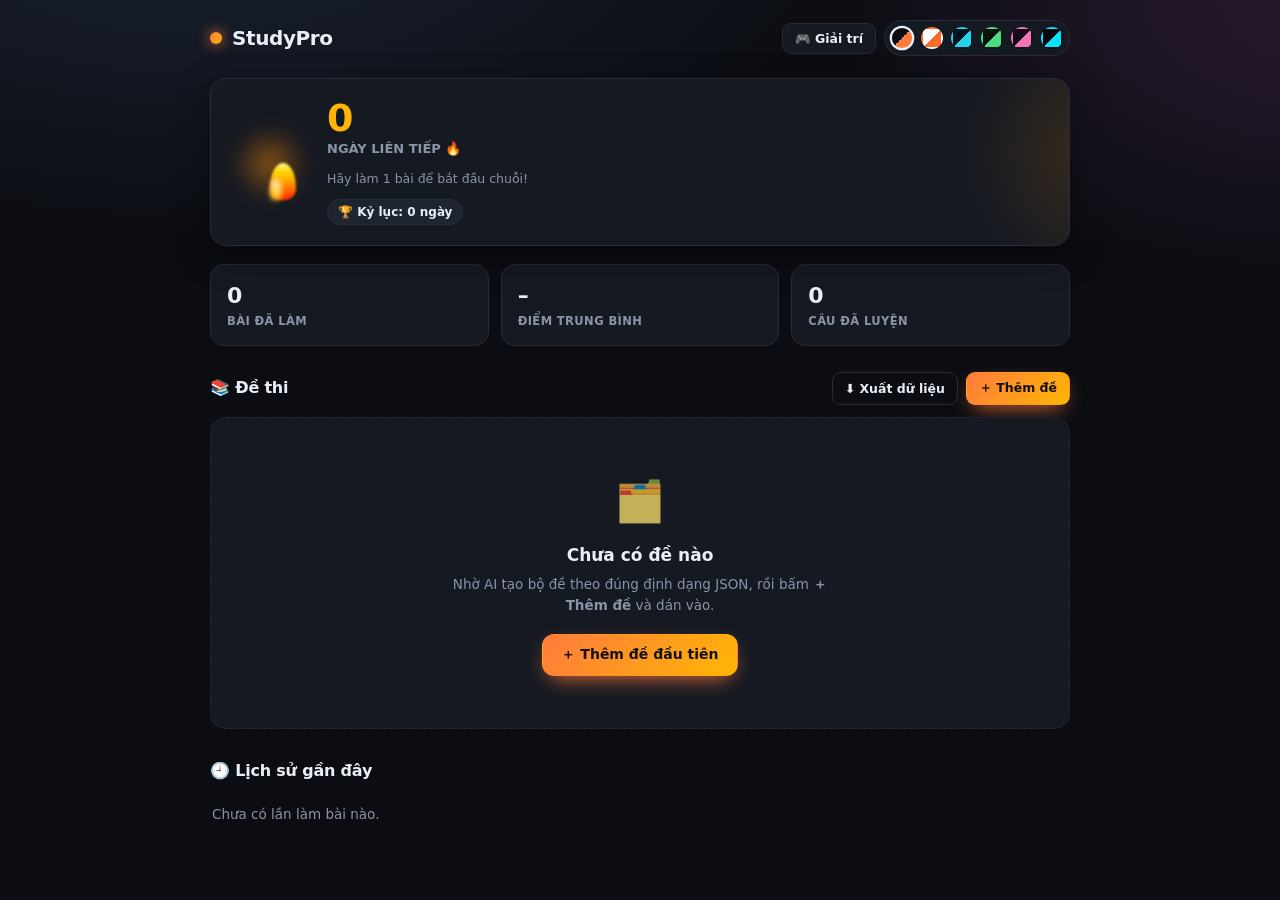
<file: index.html>
<!DOCTYPE html>
<html lang="vi">

<head>
  <meta charset="UTF-8" />
  <meta name="viewport" content="width=device-width,initial-scale=1,viewport-fit=cover" />
  <title>StudyPro — Ôn thi thông minh</title>

  <!--KaTeX + marked-->
  <link rel="stylesheet" href="katex/katex.min.css">
  <script defer src="katex/katex.min.js"></script>
  <script defer src="katex/contrib/auto-render.min.js"></script>
  <script defer src="marked.min.js"></script>
  <!-- PWA Manifest -->
  <link rel="manifest" href="manifest.json">
  <meta name="theme-color" content="#ff7a3d">

  <!-- iOS support -->
  <meta name="apple-mobile-web-app-capable" content="yes">
  <meta name="apple-mobile-web-app-status-bar-style" content="black-translucent">
  <meta name="apple-mobile-web-app-title" content="QuizPro">
  <link rel="apple-touch-icon" href="icon-192.png">

  <!--CSS-->
  <link rel="stylesheet" href="styles.css">

  <!-- JS của app (tải sau DOM) -->
  <script defer src="app.js"></script>
</head>

<body data-theme="dark">

  <!-- ============ MODAL XÁC NHẬN CHUNG ============ -->
  <div class="modal-back" id="confirmModal">
    <div class="modal" role="dialog" aria-modal="true">
      <div class="modal-icon warn" id="cmIcon">⚠️</div>
      <h3 class="modal-title" id="cmTitle"></h3>
      <p class="modal-desc" id="cmDesc"></p>
      <div class="modal-actions" id="cmActions"></div>
    </div>
  </div>

  <!-- ============ MODAL IMPORT ĐỀ THI ============ -->
  <div class="modal-back" id="modalImport">
    <div class="modal" role="dialog" aria-modal="true" style="max-width:560px">
      <h3 class="modal-title" style="text-align:left">Thêm đề thi mới</h3>
      <p class="modal-desc" style="text-align:left">
        Dán JSON bộ đề vào ô dưới. Hỗ trợ 3 loại câu hỏi:
        <b>mcq</b> (trắc nghiệm), <b>truefalse</b> (đúng/sai), <b>short</b> (trả lời ngắn).<br>
        Câu hỏi hỗ trợ <b>Markdown</b> và <b>LaTeX</b>: viết <code>$\frac{1}{3}$</code>
        để hiển thị phân số, <code>```python ... ```</code> cho code block.
      </p> <!-- ================= ĐỀ MẪU ================ -->
      <textarea id="importArea" spellcheck="false" placeholder='{
        
  "title": "Đề ôn tập Vật Lý - Chương 1",
  "subject": "Vật lý",
  "duration": 15,
  "questions": [
    {
      "type": "mcq",
      "question": "Công thức tính động năng là $E_k = \\frac{1}{2}mv^2$. Đại lượng **m** là gì?",
      "options": ["Khối lượng", "Vận tốc", "Gia tốc", "Quãng đường"],
      "answer": 0,
      "explain": "Trong công thức $E_k = \\frac{1}{2}mv^2$, **m** là khối lượng, **v** là vận tốc."
    }
  ]
}'></textarea>
      <div class="modal-actions triple">
        <button class="btn ghost" id="btnLoadDemo">Nạp đề mẫu</button>
        <button class="btn" id="btnImportCancel">Huỷ</button>
        <button class="btn primary" id="btnImportOk">Thêm đề</button>
      </div>
    </div>
  </div>

  <!-- ============ ÂM THANH ============ -->
  <audio id="bgMusic" src="bg_theme.mp3" loop></audio>
  <audio id="clickSfx" src="click_sound.wav" preload="auto"></audio>

  <!-- ============ APP ============ -->
  <div id="app">

    <!-- ============ HOME ============ -->
    <section id="screen-home" class="screen active">
      <div class="wrap">
        <div class="topbar">
          <div class="brand"><span class="dot"></span>StudyPro</div>
          <div class="topbar-right">
            <button class="btn sm" id="btnGames">🎮 Giải trí</button>
            <div class="themes" id="themes"></div>
          </div>
        </div>

        <div class="streak-card">
          <div class="fire" id="fire">
            <div class="glow"></div>
            <div class="flame"></div>
            <div class="flame-in"></div>
            <div class="ember"></div>
            <div class="ember"></div>
            <div class="ember"></div>
          </div>
          <div class="streak-info">
            <div class="streak-num" id="streakNum">0</div>
            <div class="streak-label">NGÀY LIÊN TIẾP 🔥</div>
            <div class="streak-sub" id="streakSub">Hãy làm 1 bài để bắt đầu chuỗi!</div>
            <div class="streak-best" id="streakBest">🏆 Kỷ lục: 0 ngày</div>
          </div>
        </div>

        <div class="stats">
          <div class="stat">
            <div class="v" id="stTotal">0</div>
            <div class="k">Bài đã làm</div>
          </div>
          <div class="stat">
            <div class="v" id="stAvg">–</div>
            <div class="k">Điểm trung bình</div>
          </div>
          <div class="stat">
            <div class="v" id="stQ">0</div>
            <div class="k">Câu đã luyện</div>
          </div>
        </div>

        <div class="sec-head">
          <div class="sec-title">📚 Đề thi <span id="examCount"></span></div>
          <div style="display:flex;gap:8px;flex-wrap:wrap">
            <button class="btn sm ghost" id="btnExport">⬇ Xuất dữ liệu</button>
            <button class="btn sm primary" id="btnImportOpen">＋ Thêm đề</button>
          </div>
        </div>

        <div class="exam-list" id="examList"></div>

        <div class="sec-head" style="margin-top:30px">
          <div class="sec-title">🕘 Lịch sử gần đây</div>
        </div>
        <div class="exam-list" id="historyList"></div>
      </div>
    </section>

    <!-- ============ EXAM ============ -->
    <section id="screen-exam" class="screen">
      <div class="exam-top">
        <div class="exam-top-in">
          <button class="btn sm ghost" id="btnQuit">✕</button>
          <div class="name" id="examName">Đề thi</div>
          <div class="timer" id="timer">--:--</div>
        </div>
      </div>
      <div class="wrap">
        <div class="progressbar"><i id="progBar"></i></div>
        <div id="qContainer"></div>
        <div class="palette" id="palette"></div>
        <div class="q-nav">
          <button class="btn" id="btnPrev">← Câu trước</button>
          <button class="btn primary" id="btnSubmit">Nộp bài</button>
          <button class="btn" id="btnNext">Câu sau →</button>
        </div>
      </div>
    </section>

    <!-- ============ RESULT ============ -->
    <section id="screen-result" class="screen">
      <div class="wrap">
        <div class="result-hero">
          <div class="score-ring">
            <svg viewBox="0 0 120 120">
              <defs>
                <linearGradient id="grad" x1="0%" y1="0%" x2="100%" y2="100%">
                  <stop offset="0%" stop-color="#ff7a3d" />
                  <stop offset="100%" stop-color="#ffb703" />
                </linearGradient>
              </defs>
              <circle class="bgc" cx="60" cy="60" r="52" />
              <circle class="fgc" id="scoreArc" cx="60" cy="60" r="52" stroke-dasharray="326.7"
                stroke-dashoffset="326.7" />
            </svg>
            <div class="score-in">
              <div class="p" id="scorePct">0%</div>
              <div class="s" id="scoreFrac">0/0</div>
            </div>
          </div>
          <h2 id="resultTitle">Hoàn thành!</h2>
          <p id="resultSub"></p>
          <div class="result-stats">
            <div class="rs">
              <div class="v" style="color:var(--good)" id="rsCorrect">0</div>
              <div class="k">Đúng</div>
            </div>
            <div class="rs">
              <div class="v" style="color:var(--bad)" id="rsWrong">0</div>
              <div class="k">Sai</div>
            </div>
            <div class="rs">
              <div class="v" id="rsTime">0:00</div>
              <div class="k">Thời gian</div>
            </div>
            <div class="rs">
              <div class="v" id="rsStreak">0</div>
              <div class="k">Chuỗi 🔥</div>
            </div>
          </div>
        </div>

        <div style="display:flex;gap:10px;flex-wrap:wrap;margin-bottom:20px">
          <button class="btn primary" id="btnRedo">🔄 Làm lại</button>
          <button class="btn" id="btnHome">🏠 Về trang chủ</button>
        </div>

        <div class="sec-head">
          <div class="sec-title">📝 Xem lại bài làm</div>
        </div>
        <div id="reviewList"></div>
      </div>
    </section>

    <!-- ============ GAMES ============ -->
    <section id="screen-games" class="screen">
      <div class="wrap">
        <div class="topbar">
          <div class="brand">🎮 Giải trí</div>
          <button class="btn sm" id="btnBackHome">← Trang chủ</button>
        </div>
        <div class="games-grid" id="gamesGrid"></div>
        <div id="gameStage"></div>
      </div>
    </section>
  </div>

  <div id="toast"></div>

</body>

</html>
</file>
<file: styles.css>
/* ===================== BASE ===================== */
* {
  box-sizing: border-box;
  margin: 0;
  padding: 0;
  -webkit-tap-highlight-color: transparent
}

:root {
  --radius: 16px;
  --font: 'Segoe UI', system-ui, -apple-system, 'Helvetica Neue', Roboto, Arial, sans-serif;
  --shadow: 0 10px 34px rgba(0, 0, 0, .35);
  --t: .22s cubic-bezier(.4, 0, .2, 1);
}

body[data-theme="dark"] {
  --bg: #0b0d12;
  --bg-grad: radial-gradient(1100px 560px at 15% -12%, #1b2333 0%, transparent 62%),
    radial-gradient(900px 500px at 105% 0%, #2a1a30 0%, transparent 58%);
  --card: #151922;
  --card2: #1b2029;
  --chip: #1f2530;
  --text: #e9eef7;
  --muted: #8a94a8;
  --border: #262c38;
  --accent: #ff7a3d;
  --accent2: #ffb703;
  --good: #2ecc71;
  --bad: #ff4d5e;
}

body[data-theme="light"] {
  --bg: #f4f6fb;
  --bg-grad: radial-gradient(1000px 520px at 10% -10%, #e3ecff 0%, transparent 60%),
    radial-gradient(900px 500px at 100% 0%, #ffe9dc 0%, transparent 55%);
  --card: #ffffff;
  --card2: #f7f9fd;
  --chip: #eef2f9;
  --text: #131a26;
  --muted: #6b7688;
  --border: #e2e8f2;
  --accent: #ff6a2b;
  --accent2: #f5a300;
  --good: #16a34a;
  --bad: #e11d48;
  --shadow: 0 10px 30px rgba(20, 40, 80, .10);
}

body[data-theme="ocean"] {
  --bg: #04121c;
  --bg-grad: radial-gradient(1000px 520px at 10% -10%, #0b3a56 0%, transparent 60%),
    radial-gradient(900px 500px at 100% 0%, #0a2a44 0%, transparent 55%);
  --card: #0a1e2c;
  --card2: #0e2739;
  --chip: #123048;
  --text: #e2f4ff;
  --muted: #7fa6bd;
  --border: #133347;
  --accent: #22d3ee;
  --accent2: #38bdf8;
  --good: #34d399;
  --bad: #fb7185;
}

body[data-theme="forest"] {
  --bg: #08130d;
  --bg-grad: radial-gradient(1000px 520px at 10% -10%, #0f3521 0%, transparent 60%),
    radial-gradient(900px 500px at 100% 0%, #123024 0%, transparent 55%);
  --card: #0d1f16;
  --card2: #122a1e;
  --chip: #163325;
  --text: #e6f7ec;
  --muted: #87ab95;
  --border: #1a3a29;
  --accent: #4ade80;
  --accent2: #a3e635;
  --good: #22c55e;
  --bad: #f87171;
}

body[data-theme="sunset"] {
  --bg: #14091a;
  --bg-grad: radial-gradient(1000px 520px at 10% -10%, #3b1340 0%, transparent 60%),
    radial-gradient(900px 500px at 100% 0%, #4a1a1a 0%, transparent 55%);
  --card: #1d0f27;
  --card2: #26142f;
  --chip: #311a3c;
  --text: #fbeaff;
  --muted: #b28fc4;
  --border: #361d45;
  --accent: #f472b6;
  --accent2: #fb923c;
  --good: #4ade80;
  --bad: #fb7185;
}

body[data-theme="neon"] {
  --bg: #050509;
  --bg-grad: radial-gradient(1000px 520px at 10% -10%, #0d2b3a 0%, transparent 60%),
    radial-gradient(900px 500px at 100% 0%, #2b0d3a 0%, transparent 55%);
  --card: #0b0b14;
  --card2: #101019;
  --chip: #15152a;
  --text: #eafcff;
  --muted: #7c8ba3;
  --border: #1e2036;
  --accent: #00e5ff;
  --accent2: #ff00e5;
  --good: #00ffa3;
  --bad: #ff2e63;
}

html,
body {
  height: 100%
}

body {
  font-family: var(--font);
  background: var(--bg);
  background-image: var(--bg-grad);
  background-attachment: fixed;
  color: var(--text);
  transition: background-color .3s, color .3s;
  line-height: 1.55;
  overflow-x: hidden;
}

button {
  font-family: inherit;
  cursor: pointer;
  border: none;
  background: none;
  color: inherit
}

input,
textarea {
  font-family: inherit
}

::selection {
  background: var(--accent);
  color: #fff
}

/* ===================== LAYOUT ===================== */
.screen {
  display: none;
  min-height: 100vh;
  padding: 20px
}

.screen.active {
  display: block;
  animation: fadeUp .35s ease
}

@keyframes fadeUp {
  from {
    opacity: 0;
    transform: translateY(12px)
  }

  to {
    opacity: 1;
    transform: none
  }
}

.wrap {
  max-width: 860px;
  margin: 0 auto
}

/* ===================== TOPBAR ===================== */
.topbar {
  display: flex;
  align-items: center;
  justify-content: space-between;
  gap: 14px;
  margin-bottom: 22px;
  flex-wrap: wrap
}

.brand {
  display: flex;
  align-items: center;
  gap: 10px;
  font-weight: 800;
  font-size: 20px;
  letter-spacing: -.4px
}

.brand .dot {
  width: 12px;
  height: 12px;
  border-radius: 50%;
  background: linear-gradient(135deg, var(--accent), var(--accent2));
  box-shadow: 0 0 14px var(--accent)
}

.topbar-right {
  display: flex;
  align-items: center;
  gap: 8px;
  flex-wrap: wrap
}

.themes {
  display: flex;
  gap: 8px;
  align-items: center;
  background: var(--card);
  border: 1px solid var(--border);
  padding: 6px;
  border-radius: 999px
}

.swatch {
  width: 22px;
  height: 22px;
  border-radius: 50%;
  border: 2px solid transparent;
  transition: var(--t);
  position: relative
}

.swatch:hover {
  transform: scale(1.15)
}

.swatch.on {
  border-color: var(--text);
  transform: scale(1.12)
}

.sw-dark {
  background: linear-gradient(135deg, #0b0d12 50%, #ff7a3d 50%)
}

.sw-light {
  background: linear-gradient(135deg, #ffffff 50%, #ff6a2b 50%)
}

.sw-ocean {
  background: linear-gradient(135deg, #04121c 50%, #22d3ee 50%)
}

.sw-forest {
  background: linear-gradient(135deg, #08130d 50%, #4ade80 50%)
}

.sw-sunset {
  background: linear-gradient(135deg, #14091a 50%, #f472b6 50%)
}

.sw-neon {
  background: linear-gradient(135deg, #050509 50%, #00e5ff 50%)
}

/* ===================== STREAK ===================== */
.streak-card {
  display: flex;
  align-items: center;
  gap: 20px;
  flex-wrap: wrap;
  background: var(--card);
  border: 1px solid var(--border);
  border-radius: var(--radius);
  padding: 20px 22px;
  margin-bottom: 18px;
  box-shadow: var(--shadow);
  position: relative;
  overflow: hidden;
  transition: all 0.3s ease;
}

.streak-card::after {
  content: '';
  position: absolute;
  inset: -40% -20% auto auto;
  width: 280px;
  height: 280px;
  background: radial-gradient(circle, rgba(255, 140, 0, .16), transparent 70%);
  pointer-events: none;
}

.streak-card:hover {
  box-shadow: 0 12px 28px -8px var(--accent);
  border-color: var(--accent);
  transform: translateY(-2px);
}

.streak-info {
  flex: 1;
  min-width: 180px;
  z-index: 1
}

.streak-num {
  font-size: 38px;
  font-weight: 900;
  line-height: 1;
  letter-spacing: -1.5px;
  background: linear-gradient(135deg, var(--accent2), var(--accent));
  -webkit-background-clip: text;
  background-clip: text;
  color: transparent
}

.streak-label {
  font-size: 13px;
  color: var(--muted);
  margin-top: 2px;
  font-weight: 600
}

.streak-sub {
  font-size: 12.5px;
  color: var(--muted);
  margin-top: 10px
}

.streak-sub b {
  color: var(--text)
}

.streak-best {
  display: inline-flex;
  align-items: center;
  gap: 5px;
  background: var(--chip);
  border: 1px solid var(--border);
  padding: 3px 10px;
  border-radius: 999px;
  font-size: 12px;
  font-weight: 700;
  margin-top: 10px;
  transition: all 0.3s ease;
}

.streak-best:hover {
  box-shadow: 0 12px 28px -8px var(--accent);
  border-color: var(--accent);
  transform: translateY(-2px);
}

/* ===================== FIRE ===================== */
.fire {
  position: relative;
  width: 74px;
  height: 84px;
  flex-shrink: 0;
  --s: 1
}

.fire .glow {
  position: absolute;
  left: 50%;
  bottom: 0;
  width: 80px;
  height: 80px;
  transform: translateX(-50%);
  background: radial-gradient(circle, rgba(255, 140, 0, .55), transparent 65%);
  filter: blur(10px);
  animation: pulse 1.8s infinite ease-in-out
}

@keyframes pulse {

  0%,
  100% {
    opacity: .65;
    transform: translateX(-50%) scale(1)
  }

  50% {
    opacity: 1;
    transform: translateX(-50%) scale(1.14)
  }
}

.flame {
  position: absolute;
  bottom: 4px;
  left: 50%;
  transform-origin: 50% 100%;
  width: calc(34px * var(--s));
  height: calc(50px * var(--s));
  background: linear-gradient(to top, #ff2d00 0%, #ff7a00 32%, #ffc400 66%, #fff3a0 100%);
  border-radius: 50% 50% 44% 44% / 68% 68% 32% 32%;
  filter: blur(1.2px) saturate(1.25);
  animation: flick 1.0s infinite alternate ease-in-out
}

.flame-in {
  position: absolute;
  bottom: 4px;
  left: 50%;
  transform-origin: 50% 100%;
  width: calc(16px * var(--s));
  height: calc(28px * var(--s));
  background: linear-gradient(to top, #ffb703, #fff8d0);
  border-radius: 50% 50% 45% 45% / 70% 70% 30% 30%;
  filter: blur(2.4px);
  animation: flick2 .22s infinite alternate ease-in-out
}

@keyframes flick {
  0% {
    transform: translateX(-50%) rotate(-3.5deg) scaleY(1) scaleX(1)
  }

  100% {
    transform: translateX(-50%) rotate(3.5deg) scaleY(1.14) scaleX(.93)
  }
}

@keyframes flick2 {
  0% {
    transform: translateX(-50%) rotate(3deg) scaleY(1.05)
  }

  100% {
    transform: translateX(-50%) rotate(-4deg) scaleY(.88)
  }
}

.ember {
  position: absolute;
  left: 50%;
  bottom: 26px;
  width: 4px;
  height: 4px;
  border-radius: 50%;
  background: #ffc400;
  box-shadow: 0 0 9px 2px rgba(255, 140, 0, .85);
  opacity: 0;
  animation: rise 2.1s infinite ease-out
}

.ember:nth-child(4) {
  animation-delay: 0s;
  margin-left: -8px
}

.ember:nth-child(5) {
  animation-delay: .7s;
  margin-left: 6px
}

.ember:nth-child(6) {
  animation-delay: 1.4s;
  margin-left: -2px
}

@keyframes rise {
  0% {
    opacity: 0;
    transform: translateY(0) scale(.6)
  }

  15% {
    opacity: 1
  }

  100% {
    opacity: 0;
    transform: translateY(-64px) scale(.25) translateX(9px)
  }
}

.fire.cold {
  filter: grayscale(1) brightness(.55);
  --s: .6
}

/* ===================== STATS ===================== */
.stats {
  display: grid;
  grid-template-columns: repeat(auto-fit, minmax(130px, 1fr));
  gap: 12px;
  margin-bottom: 22px
}

.stat {
  background: var(--card);
  border: 1px solid var(--border);
  border-radius: 14px;
  padding: 14px 16px;
  transition: all 0.3s ease;
}

.stat:hover {
  box-shadow: 0 12px 28px -8px var(--accent);
  border-color: var(--accent);
  transform: translateY(-2px);
}

.stat .v {
  font-size: 22px;
  font-weight: 800;
  letter-spacing: -.5px
}

.stat .k {
  font-size: 11.5px;
  color: var(--muted);
  font-weight: 600;
  text-transform: uppercase;
  letter-spacing: .4px
}

/* ===================== SECTION TITLE ===================== */
.sec-head {
  display: flex;
  align-items: center;
  justify-content: space-between;
  gap: 12px;
  margin: 26px 0 12px;
  flex-wrap: wrap
}

.sec-title {
  font-size: 16px;
  font-weight: 800;
  letter-spacing: -.2px;
  display: flex;
  align-items: center;
  gap: 8px
}

.sec-title span {
  color: var(--muted);
  font-weight: 600;
  font-size: 13px
}

/* ===================== BUTTONS ===================== */
.btn {
  display: inline-flex;
  align-items: center;
  justify-content: center;
  gap: 8px;
  padding: 11px 18px;
  border-radius: 12px;
  font-weight: 700;
  font-size: 14px;
  transition: var(--t);
  border: 1px solid var(--border);
  background: var(--card);
  white-space: nowrap
}

.btn:hover {
  transform: translateY(-2px);
  border-color: var(--accent)
}

.btn:active {
  transform: translateY(0) scale(.98)
}

.btn.primary {
  background: linear-gradient(135deg, var(--accent), var(--accent2));
  color: #12100c;
  border-color: transparent;
  box-shadow: 0 8px 22px -8px var(--accent)
}

.btn.primary:hover {
  box-shadow: 0 12px 28px -8px var(--accent)
}

.btn.ghost {
  background: transparent
}

.btn.danger {
  color: var(--bad);
  border-color: color-mix(in srgb, var(--bad) 40%, transparent)
}

.btn.danger:hover {
  background: color-mix(in srgb, var(--bad) 12%, transparent)
}

.btn.sm {
  padding: 7px 12px;
  font-size: 12.5px;
  border-radius: 9px
}

.btn:disabled {
  opacity: .45;
  pointer-events: none
}

/* ===================== EXAM LIST ===================== */
.exam-list {
  display: flex;
  flex-direction: column;
  gap: 12px
}

.exam-item {
  display: flex;
  align-items: center;
  gap: 16px;
  background: var(--card);
  border: 1px solid var(--border);
  border-radius: var(--radius);
  padding: 16px 18px;
  transition: var(--t);
  position: relative;
  overflow: hidden
}

.exam-item::before {
  content: '';
  position: absolute;
  left: 0;
  top: 0;
  bottom: 0;
  width: 4px;
  background: linear-gradient(180deg, var(--accent), var(--accent2));
  opacity: 0;
  transition: var(--t)
}

.exam-item:hover {
  transform: translateY(-2px);
  border-color: color-mix(in srgb, var(--accent) 55%, transparent);
  box-shadow: var(--shadow)
}

.exam-item:hover::before {
  opacity: 1
}

.exam-main {
  flex: 1;
  min-width: 0
}

.exam-title {
  font-weight: 700;
  font-size: 15.5px;
  margin-bottom: 5px;
  overflow: hidden;
  text-overflow: ellipsis;
  white-space: nowrap
}

.exam-meta {
  display: flex;
  gap: 8px;
  flex-wrap: wrap;
  font-size: 12px;
  color: var(--muted);
  align-items: center
}

.tag {
  background: var(--chip);
  border: 1px solid var(--border);
  padding: 2px 9px;
  border-radius: 999px;
  font-weight: 600;
  font-size: 11.5px
}

.tag.score {
  color: var(--good);
  border-color: color-mix(in srgb, var(--good) 40%, transparent)
}

.exam-actions {
  display: flex;
  gap: 8px;
  align-items: center;
  flex-shrink: 0
}

/* ===================== EMPTY ===================== */
.empty {
  text-align: center;
  padding: 52px 20px;
  background: var(--card);
  border: 1px dashed var(--border);
  border-radius: var(--radius);
  transition: var(--t);
}

.empty:hover {
  border-color: var(--accent);
  box-shadow: 0 12px 28px -8px var(--accent);
  transition: var(--t);
}

.empty .big {
  font-size: 40px;
  margin-bottom: 10px;
  opacity: .75
}

.empty h3 {
  font-size: 17px;
  margin-bottom: 6px
}

.empty p {
  color: var(--muted);
  font-size: 13.5px;
  max-width: 400px;
  margin: 0 auto 18px
}

/* ===================== EXAM SCREEN ===================== */
.exam-top {
  position: sticky;
  top: 0;
  z-index: 30;
  background: color-mix(in srgb, var(--bg) 88%, transparent);
  backdrop-filter: blur(14px);
  -webkit-backdrop-filter: blur(14px);
  border-bottom: 1px solid var(--border);
  padding: 12px 20px;
  margin: -20px -20px 20px
}

.exam-top-in {
  max-width: 860px;
  margin: 0 auto;
  display: flex;
  align-items: center;
  gap: 14px
}

.exam-top .name {
  flex: 1;
  min-width: 0;
  font-weight: 700;
  font-size: 14px;
  overflow: hidden;
  text-overflow: ellipsis;
  white-space: nowrap
}

.timer {
  display: flex;
  align-items: center;
  gap: 7px;
  background: var(--chip);
  border: 1px solid var(--border);
  padding: 7px 14px;
  border-radius: 999px;
  font-weight: 800;
  font-variant-numeric: tabular-nums;
  font-size: 15px;
  transition: var(--t)
}

.timer.warn {
  color: #fff;
  background: var(--bad);
  border-color: transparent;
  animation: beat 1s infinite
}

@keyframes beat {

  0%,
  100% {
    transform: scale(1)
  }

  50% {
    transform: scale(1.06)
  }
}

.progressbar {
  height: 5px;
  background: var(--chip);
  border-radius: 999px;
  overflow: hidden;
  margin-bottom: 20px
}

.progressbar i {
  display: block;
  height: 100%;
  background: linear-gradient(90deg, var(--accent), var(--accent2));
  border-radius: 999px;
  transition: width .3s ease;
  width: 0
}

.q-card {
  background: var(--card);
  border: 1px solid var(--border);
  border-radius: var(--radius);
  padding: 24px;
  box-shadow: var(--shadow);
  animation: qIn .28s ease
}

@keyframes qIn {
  from {
    opacity: 0;
    transform: translateX(14px)
  }

  to {
    opacity: 1;
    transform: none
  }
}

.q-head {
  display: flex;
  align-items: center;
  gap: 10px;
  margin-bottom: 16px;
  flex-wrap: wrap
}

.q-num {
  background: linear-gradient(135deg, var(--accent), var(--accent2));
  color: #12100c;
  font-weight: 900;
  font-size: 12.5px;
  padding: 4px 12px;
  border-radius: 999px
}

.q-type {
  font-size: 11.5px;
  color: var(--muted);
  font-weight: 700;
  text-transform: uppercase;
  letter-spacing: .5px
}

.q-text {
  font-size: 17px;
  font-weight: 600;
  line-height: 1.6;
  margin-bottom: 20px;
  white-space: normal
}

.opts {
  display: flex;
  flex-direction: column;
  gap: 10px
}

.opt {
  display: flex;
  align-items: flex-start;
  gap: 12px;
  text-align: left;
  padding: 14px 16px;
  border-radius: 12px;
  border: 1.5px solid var(--border);
  background: var(--card2);
  transition: var(--t);
  font-size: 14.5px;
  line-height: 1.5;
  width: 100%
}

.opt:hover {
  border-color: var(--accent);
  transform: translateX(3px)
}

.opt-key {
  width: 26px;
  height: 26px;
  border-radius: 8px;
  background: var(--chip);
  border: 1px solid var(--border);
  display: grid;
  place-items: center;
  font-weight: 800;
  font-size: 12.5px;
  flex-shrink: 0;
  transition: var(--t)
}

.opt.selected {
  border-color: var(--accent);
  background: color-mix(in srgb, var(--accent) 12%, var(--card2))
}

.opt.selected .opt-key {
  background: linear-gradient(135deg, var(--accent), var(--accent2));
  color: #12100c;
  border-color: transparent
}

.opt-text {
  flex: 1;
  padding-top: 2px
}

.short-input {
  width: 100%;
  padding: 15px 18px;
  border-radius: 12px;
  border: 1.5px solid var(--border);
  background: var(--card2);
  color: var(--text);
  font-size: 16px;
  outline: none;
  transition: var(--t)
}

.short-input:focus {
  border-color: var(--accent);
  box-shadow: 0 0 0 4px color-mix(in srgb, var(--accent) 18%, transparent)
}

.q-nav {
  display: flex;
  gap: 10px;
  justify-content: space-between;
  margin-top: 20px;
  align-items: center
}

.palette {
  display: flex;
  flex-wrap: wrap;
  gap: 7px;
  margin-top: 22px;
  justify-content: center
}

.pal {
  width: 34px;
  height: 34px;
  border-radius: 10px;
  border: 1.5px solid var(--border);
  background: var(--card);
  font-size: 12.5px;
  font-weight: 700;
  color: var(--muted);
  transition: var(--t);
  display: grid;
  place-items: center
}

.pal:hover {
  border-color: var(--accent);
  transform: translateY(-2px)
}

.pal.done {
  background: color-mix(in srgb, var(--accent) 22%, var(--card));
  color: var(--text);
  border-color: color-mix(in srgb, var(--accent) 55%, transparent)
}

.pal.cur {
  border-color: var(--accent);
  box-shadow: 0 0 0 3px color-mix(in srgb, var(--accent) 25%, transparent);
  color: var(--text)
}

/* ===================== RICH TEXT (Markdown + LaTeX) ===================== */
.rich h1,
.rich h2,
.rich h3,
.rich h4 {
  margin: 14px 0 8px;
  font-weight: 800;
  letter-spacing: -.3px;
  line-height: 1.35
}

.rich h1 {
  font-size: 1.4em
}

.rich h2 {
  font-size: 1.25em
}

.rich h3 {
  font-size: 1.12em
}

.rich h4 {
  font-size: 1em
}

.rich p {
  margin: 6px 0
}

.rich p:first-child {
  margin-top: 0
}

.rich p:last-child {
  margin-bottom: 0
}

.rich strong,
.rich b {
  font-weight: 800;
  color: var(--accent2);
  background: linear-gradient(120deg,
      color-mix(in srgb, var(--accent) 22%, transparent),
      color-mix(in srgb, var(--accent2) 22%, transparent));
  padding: 1px 6px;
  border-radius: 5px;
  text-shadow: 0 0 14px color-mix(in srgb, var(--accent) 55%, transparent);
}

.rich em,
.rich i {
  font-style: italic;
  color: var(--muted)
}

.rich ul,
.rich ol {
  margin: 8px 0;
  padding-left: 22px
}

.rich li {
  margin: 3px 0
}

.rich blockquote {
  margin: 10px 0;
  padding: 8px 14px;
  border-left: 3px solid var(--accent);
  background: var(--chip);
  border-radius: 6px;
  color: var(--muted);
}

.rich a {
  color: var(--accent);
  text-decoration: underline
}

.rich hr {
  border: none;
  border-top: 1px solid var(--border);
  margin: 14px 0
}

.rich table {
  border-collapse: collapse;
  margin: 10px 0;
  font-size: .95em
}

.rich th,
.rich td {
  border: 1px solid var(--border);
  padding: 6px 10px;
  text-align: left
}

.rich th {
  background: var(--chip);
  font-weight: 700
}

.rich code {
  font-family: ui-monospace, 'SF Mono', Consolas, monospace;
  font-size: .9em;
  background: var(--chip);
  color: var(--accent2);
  padding: 2px 7px;
  border-radius: 6px;
  border: 1px solid var(--border);
  word-break: break-word;
}

/* ----- CODE BLOCK LỬA CHÁY ----- */
.rich pre {
  position: relative;
  margin: 14px 0;
  padding: 18px 20px 18px 20px;
  border-radius: 14px;
  overflow-x: auto;
  background: #0a0a12;
  border: 2px solid transparent;
  background-image:
    linear-gradient(#0a0a12, #0a0a12),
    linear-gradient(135deg, #ff2d00, #ff7a00, #ffc400, #ff9a00, #ff2d00);
  background-origin: border-box;
  background-clip: padding-box, border-box;
  background-size: 100% 100%, 300% 300%;
  animation: fireBorder 4s linear infinite;
  box-shadow:
    0 0 22px color-mix(in srgb, #ff7a00 38%, transparent),
    0 0 46px color-mix(in srgb, #ff2d00 22%, transparent),
    inset 0 0 28px color-mix(in srgb, #ff7a00 9%, transparent);
}

.rich pre::before {
  content: '';
  position: absolute;
  inset: -10px;
  border-radius: 22px;
  background: radial-gradient(ellipse at center, rgba(255, 122, 0, 0.20), transparent 70%);
  z-index: -1;
  pointer-events: none;
  animation: fireGlow 2s ease-in-out infinite alternate;
}

.rich pre::after {
  content: '';
  position: absolute;
  left: 0;
  right: 0;
  bottom: -4px;
  height: 16px;
  background: radial-gradient(ellipse at 50% 0, rgba(255, 140, 0, 0.55), transparent 70%);
  filter: blur(7px);
  pointer-events: none;
}

@keyframes fireBorder {
  0% {
    background-position: 0 0, 0% 50%
  }

  100% {
    background-position: 0 0, 200% 50%
  }
}

@keyframes fireGlow {
  from {
    opacity: .6
  }

  to {
    opacity: 1
  }
}

.rich pre code {
  background: transparent;
  border: none;
  padding: 0;
  color: #e8eef7;
  font-size: 13px;
  line-height: 1.65;
  text-shadow: none;
  font-weight: 500;
}

/* KaTeX tweaks */
.katex {
  font-size: 1.05em !important
}

.katex-display {
  margin: 12px 0 !important;
  overflow-x: auto;
  overflow-y: hidden;
  padding: 6px 0;
}

/* ===================== RESULT ===================== */
.result-hero {
  text-align: center;
  background: var(--card);
  border: 1px solid var(--border);
  border-radius: var(--radius);
  padding: 34px 24px;
  box-shadow: var(--shadow);
  margin-bottom: 20px;
  position: relative;
  overflow: hidden
}

.score-ring {
  width: 150px;
  height: 150px;
  margin: 0 auto 16px;
  position: relative
}

.score-ring svg {
  transform: rotate(-90deg);
  width: 100%;
  height: 100%
}

.score-ring circle {
  fill: none;
  stroke-width: 11;
  stroke-linecap: round
}

.score-ring .bgc {
  stroke: var(--chip)
}

.score-ring .fgc {
  stroke: url(#grad);
  transition: stroke-dashoffset 1s cubic-bezier(.4, 0, .2, 1)
}

.score-in {
  position: absolute;
  inset: 0;
  display: grid;
  place-items: center
}

.score-in .p {
  font-size: 36px;
  font-weight: 900;
  letter-spacing: -1.5px;
  line-height: 1
}

.score-in .s {
  font-size: 12.5px;
  color: var(--muted);
  font-weight: 700;
  margin-top: 2px
}

.result-hero h2 {
  font-size: 21px;
  margin-bottom: 6px
}

.result-hero p {
  color: var(--muted);
  font-size: 13.5px
}

.result-stats {
  display: flex;
  justify-content: center;
  gap: 26px;
  margin-top: 20px;
  flex-wrap: wrap
}

.rs {
  text-align: center
}

.rs .v {
  font-size: 19px;
  font-weight: 800
}

.rs .k {
  font-size: 11.5px;
  color: var(--muted);
  font-weight: 600;
  text-transform: uppercase;
  letter-spacing: .4px
}

.review-item {
  background: var(--card);
  border: 1px solid var(--border);
  border-left-width: 4px;
  border-radius: 12px;
  padding: 16px 18px;
  margin-bottom: 11px
}

.review-item.ok {
  border-left-color: var(--good)
}

.review-item.no {
  border-left-color: var(--bad)
}

.rv-head {
  display: flex;
  gap: 10px;
  align-items: flex-start;
  margin-bottom: 10px;
  font-weight: 600;
  font-size: 14.5px;
  line-height: 1.55
}

.rv-icon {
  flex-shrink: 0;
  width: 22px;
  height: 22px;
  border-radius: 50%;
  display: grid;
  place-items: center;
  font-size: 12px;
  font-weight: 900;
  color: #fff;
  margin-top: 1px
}

.rv-icon.ok {
  background: var(--good)
}

.rv-icon.no {
  background: var(--bad)
}

.rv-q {
  flex: 1;
  min-width: 0
}

.rv-line {
  font-size: 13.5px;
  margin-top: 5px;
  padding-left: 32px;
  color: var(--muted)
}

.rv-line b {
  color: var(--text);
  font-weight: 700
}

.rv-line.good b {
  color: var(--good)
}

.rv-line.bad b {
  color: var(--bad)
}

.rv-explain {
  font-size: 13px;
  color: var(--muted);
  margin-top: 9px;
  padding: 9px 12px;
  background: var(--chip);
  border-radius: 9px;
  border-left: 2px solid var(--accent);
  margin-left: 32px;
  line-height: 1.6
}

.ans-given {
  font-weight: 800;
  color: var(--text)
}

/* ===================== MODAL ===================== */
.modal-back {
  position: fixed;
  inset: 0;
  z-index: 1000;
  background: color-mix(in srgb, var(--bg) 62%, transparent);
  backdrop-filter: blur(10px);
  -webkit-backdrop-filter: blur(10px);
  display: grid;
  place-items: center;
  padding: 20px;
  opacity: 0;
  pointer-events: none;
  transition: opacity .22s cubic-bezier(.4, 0, .2, 1);
}

.modal-back.show {
  opacity: 1;
  pointer-events: auto
}

.modal {
  width: 100%;
  max-width: 420px;
  background: var(--card);
  border: 1px solid var(--border);
  border-radius: var(--radius);
  box-shadow: var(--shadow);
  padding: 26px 24px 22px;
  position: relative;
  overflow: hidden;
  transform: translateY(18px) scale(.96);
  opacity: 0;
  transition: transform .28s cubic-bezier(.34, 1.4, .5, 1), opacity .22s ease;
}

.modal-back.show .modal {
  transform: translateY(0) scale(1);
  opacity: 1
}

/* Vệt sáng gradient phía trên */
.modal::before {
  content: '';
  position: absolute;
  top: 0;
  left: 0;
  right: 0;
  height: 3px;
  background: linear-gradient(90deg, var(--accent), var(--accent2));
}

/* Quầng sáng mờ góc phải */
.modal::after {
  content: '';
  position: absolute;
  top: -60px;
  right: -60px;
  width: 200px;
  height: 200px;
  border-radius: 50%;
  background: radial-gradient(circle, color-mix(in srgb, var(--accent) 22%, transparent), transparent 70%);
  pointer-events: none;
}

/* ===== Modal textarea ===== */
.modal textarea {
  width: 100%;
  min-height: 200px;
  margin: 6px 0 16px;
  padding: 12px 14px;
  border-radius: 12px;
  border: 1.5px solid var(--border);
  background: var(--card2);
  color: var(--text);
  font-family: ui-monospace, 'SF Mono', Consolas, monospace;
  font-size: 13px;
  line-height: 1.55;
  resize: vertical;
  outline: none;
  transition: var(--t);
}

.modal textarea:focus {
  border-color: var(--accent);
  box-shadow: 0 0 0 4px color-mix(in srgb, var(--accent) 18%, transparent);
}

.modal-actions.triple {
  grid-template-columns: 1fr 1fr 1fr
}

.modal code {
  font-family: ui-monospace, 'SF Mono', Consolas, monospace;
  font-size: .9em;
  background: var(--chip);
  color: var(--accent2);
  padding: 1px 6px;
  border-radius: 5px;
  border: 1px solid var(--border);
}

/* ===== Modal icon màu theo ngữ cảnh ===== */
.modal-icon {
  --icon-color: var(--bad);
  width: 52px;
  height: 52px;
  border-radius: 14px;
  display: grid;
  place-items: center;
  font-size: 26px;
  margin: 0 auto 16px;
  background: color-mix(in srgb, var(--icon-color) 16%, var(--chip));
  border: 1px solid color-mix(in srgb, var(--icon-color) 40%, transparent);
  box-shadow: 0 0 24px -6px color-mix(in srgb, var(--icon-color) 55%, transparent);
  animation: pulseIcon 2s ease-in-out infinite;
  transition: background .3s, border-color .3s;
}

.modal-icon.warn {
  --icon-color: var(--bad)
}

.modal-icon.info {
  --icon-color: var(--accent)
}

.modal-icon.ok {
  --icon-color: var(--good)
}

@keyframes pulseIcon {

  0%,
  100% {
    box-shadow: 0 0 24px -6px color-mix(in srgb, var(--icon-color) 55%, transparent)
  }

  50% {
    box-shadow: 0 0 34px -4px color-mix(in srgb, var(--icon-color) 75%, transparent)
  }
}

.modal-title {
  font-size: 19px;
  font-weight: 800;
  letter-spacing: -.3px;
  text-align: center;
  margin-bottom: 8px;
}

.modal-desc {
  font-size: 14px;
  color: var(--muted);
  line-height: 1.6;
  text-align: center;
  margin-bottom: 22px;
}

.modal-desc b {
  color: var(--text);
  font-weight: 700
}

.modal-actions {
  display: grid;
  grid-template-columns: 1fr 1fr;
  gap: 10px;
}

.modal-actions .btn {
  width: 100%;
  padding: 12px 16px;
  font-size: 14.5px
}

/* Nút xác nhận đỏ */
.btn.danger-solid {
  background: linear-gradient(135deg, var(--bad), color-mix(in srgb, var(--bad) 70%, #000));
  color: #fff;
  border-color: transparent;
  box-shadow: 0 8px 22px -8px var(--bad);
}

.btn.danger-solid:hover {
  box-shadow: 0 12px 28px -8px var(--bad);
  transform: translateY(-2px);
}

/* ===================== GAMES ===================== */
.games-grid {
  display: grid;
  grid-template-columns: repeat(auto-fit, minmax(200px, 1fr));
  gap: 16px
}

.game-card {
  background: var(--card);
  border: 1px solid var(--border);
  border-radius: var(--radius);
  padding: 26px 22px;
  text-align: center;
  cursor: pointer;
  transition: var(--t);
  position: relative;
  overflow: hidden
}

.game-card:hover {
  transform: translateY(-4px);
  border-color: var(--accent);
  box-shadow: var(--shadow)
}

.game-card::before {
  content: '';
  position: absolute;
  inset: -40%;
  background: radial-gradient(circle, color-mix(in srgb, var(--accent) 15%, transparent), transparent 60%);
  opacity: 0;
  transition: var(--t);
  pointer-events: none
}

.game-card:hover::before {
  opacity: 1
}

.gc-emoji {
  font-size: 42px;
  margin-bottom: 10px;
  position: relative
}

.gc-title {
  font-size: 16px;
  font-weight: 800;
  margin-bottom: 4px;
  position: relative
}

.gc-desc {
  font-size: 12.5px;
  color: var(--muted);
  position: relative
}

.game-header {
  display: flex;
  justify-content: space-between;
  align-items: center;
  gap: 14px;
  margin-bottom: 18px;
  flex-wrap: wrap
}

.game-hud {
  display: flex;
  gap: 22px;
  flex-wrap: wrap
}

.game-hud>div {
  display: flex;
  flex-direction: column
}

.gh-k {
  font-size: 11px;
  color: var(--muted);
  text-transform: uppercase;
  letter-spacing: .5px;
  font-weight: 700
}

.gh-v {
  font-size: 20px;
  font-weight: 900;
  letter-spacing: -.5px;
  font-variant-numeric: tabular-nums
}

/* Memory */
.memory-grid {
  display: grid;
  grid-template-columns: repeat(4, 1fr);
  gap: 10px;
  max-width: 440px;
  margin: 0 auto;
  perspective: 1000px;
}

.mem-card {
  aspect-ratio: 1;
  border-radius: 12px;
  border: 1.5px solid var(--border);
  background: var(--card);
  position: relative;
  transition: transform .25s, border-color .25s;
  cursor: pointer;
  transform-style: preserve-3d
}

.mem-card:hover:not(.flipped):not(.done) {
  border-color: var(--accent);
  transform: translateY(-3px)
}

.mem-card .mem-back,
.mem-card .mem-front {
  position: absolute;
  inset: 0;
  display: grid;
  place-items: center;
  border-radius: 11px;
  backface-visibility: hidden;
  transition: transform .35s
}

.mem-card .mem-back {
  font-size: 24px;
  font-weight: 900;
  color: var(--muted);
  background: var(--card2)
}

.mem-card .mem-front {
  font-size: 34px;
  background: linear-gradient(135deg, var(--accent), var(--accent2));
  transform: rotateY(180deg)
}

.mem-card.flipped .mem-back {
  transform: rotateY(-180deg)
}

.mem-card.flipped .mem-front {
  transform: rotateY(0)
}

.mem-card.done {
  border-color: var(--good);
  opacity: .85;
  cursor: default
}

.mem-card.done .mem-front {
  background: linear-gradient(135deg, var(--good), #7ee2a8)
}

.win-msg {
  text-align: center;
  padding: 16px;
  border-radius: 12px;
  font-weight: 800;
  margin-top: 18px;
  background: linear-gradient(135deg, color-mix(in srgb, var(--good) 20%, var(--card)), var(--card));
  border: 1px solid var(--good);
  animation: pop .4s ease
}

@keyframes pop {
  0% {
    transform: scale(.85);
    opacity: 0
  }

  100% {
    transform: scale(1);
    opacity: 1
  }
}

/* Math sprint */
.math-stage {
  background: var(--card);
  border: 1px solid var(--border);
  border-radius: var(--radius);
  padding: 30px 22px;
  text-align: center
}

.math-q {
  font-size: 34px;
  font-weight: 900;
  letter-spacing: -1px;
  margin-bottom: 22px;
  font-variant-numeric: tabular-nums
}

.math-opts {
  display: grid;
  grid-template-columns: repeat(2, 1fr);
  gap: 10px;
  max-width: 400px;
  margin: 0 auto
}

.math-opt {
  padding: 16px;
  border-radius: 12px;
  border: 1.5px solid var(--border);
  background: var(--card2);
  font-size: 19px;
  font-weight: 800;
  transition: var(--t);
  font-variant-numeric: tabular-nums
}

.math-opt:hover {
  border-color: var(--accent);
  transform: translateY(-2px)
}

.math-opt:active {
  transform: scale(.97)
}

.math-opt.wrong {
  border-color: var(--bad);
  background: color-mix(in srgb, var(--bad) 15%, var(--card2));
  animation: shake .3s
}

@keyframes shake {

  0%,
  100% {
    transform: translateX(0)
  }

  25% {
    transform: translateX(-6px)
  }

  75% {
    transform: translateX(6px)
  }
}

/* Reaction */
.react-box {
  border-radius: var(--radius);
  min-height: 320px;
  display: grid;
  place-items: center;
  border: 2px solid var(--border);
  background: var(--card);
  cursor: pointer;
  transition: background .15s, border-color .15s;
  user-select: none;
  text-align: center;
  padding: 22px
}

.react-box.waiting {
  background: #7a1c1c;
  border-color: #ff2d2d
}

.react-box.ready {
  background: linear-gradient(135deg, #16a34a, #4ade80);
  border-color: #4ade80;
  animation: readyPulse .3s ease
}

.react-box.done {
  background: var(--card2);
  border-color: var(--accent)
}

.react-box.early {
  background: #4a1a1a;
  border-color: var(--bad)
}

@keyframes readyPulse {
  0% {
    transform: scale(.98)
  }

  50% {
    transform: scale(1.02)
  }

  100% {
    transform: scale(1)
  }
}

.react-inner {
  pointer-events: none
}

.react-icon {
  font-size: 48px;
  margin-bottom: 8px
}

.react-text {
  font-size: 18px;
  font-weight: 800;
  letter-spacing: -.3px
}

.react-rank {
  font-size: 14px;
  color: rgba(255, 255, 255, .85);
  margin-top: 6px;
  font-weight: 700
}

/* ===================== TOAST ===================== */
#toast {
  position: fixed;
  left: 50%;
  bottom: 26px;
  transform: translate(-50%, 80px);
  z-index: 200;
  background: var(--card);
  border: 1px solid var(--border);
  padding: 12px 20px;
  border-radius: 12px;
  font-size: 13.5px;
  font-weight: 600;
  box-shadow: var(--shadow);
  opacity: 0;
  transition: .3s cubic-bezier(.4, 0, .2, 1);
  pointer-events: none
}

#toast.on {
  transform: translate(-50%, 0);
  opacity: 1
}

#toast.err {
  border-color: var(--bad);
  color: var(--bad)
}

#toast.ok {
  border-color: var(--good)
}

/* ===================== RESPONSIVE ===================== */
@media(max-width:640px) {
  .screen {
    padding: 14px
  }

  .exam-top {
    margin: -14px -14px 16px;
    padding: 10px 14px
  }

  .streak-card {
    padding: 16px;
    gap: 14px
  }

  .streak-num {
    font-size: 30px
  }

  .fire {
    width: 60px;
    height: 70px
  }

  .q-card {
    padding: 18px
  }

  .q-text {
    font-size: 15.5px
  }

  .opt {
    padding: 12px 13px;
    font-size: 14px
  }

  .exam-item {
    flex-wrap: wrap;
    gap: 12px
  }

  .exam-actions {
    width: 100%;
    justify-content: flex-end
  }

  .score-ring {
    width: 126px;
    height: 126px
  }

  .score-in .p {
    font-size: 30px
  }

  .math-q {
    font-size: 28px
  }

  .react-box {
    min-height: 240px
  }

  .rich pre {
    padding: 14px 15px;
    font-size: 12.5px
  }
}
</file>
